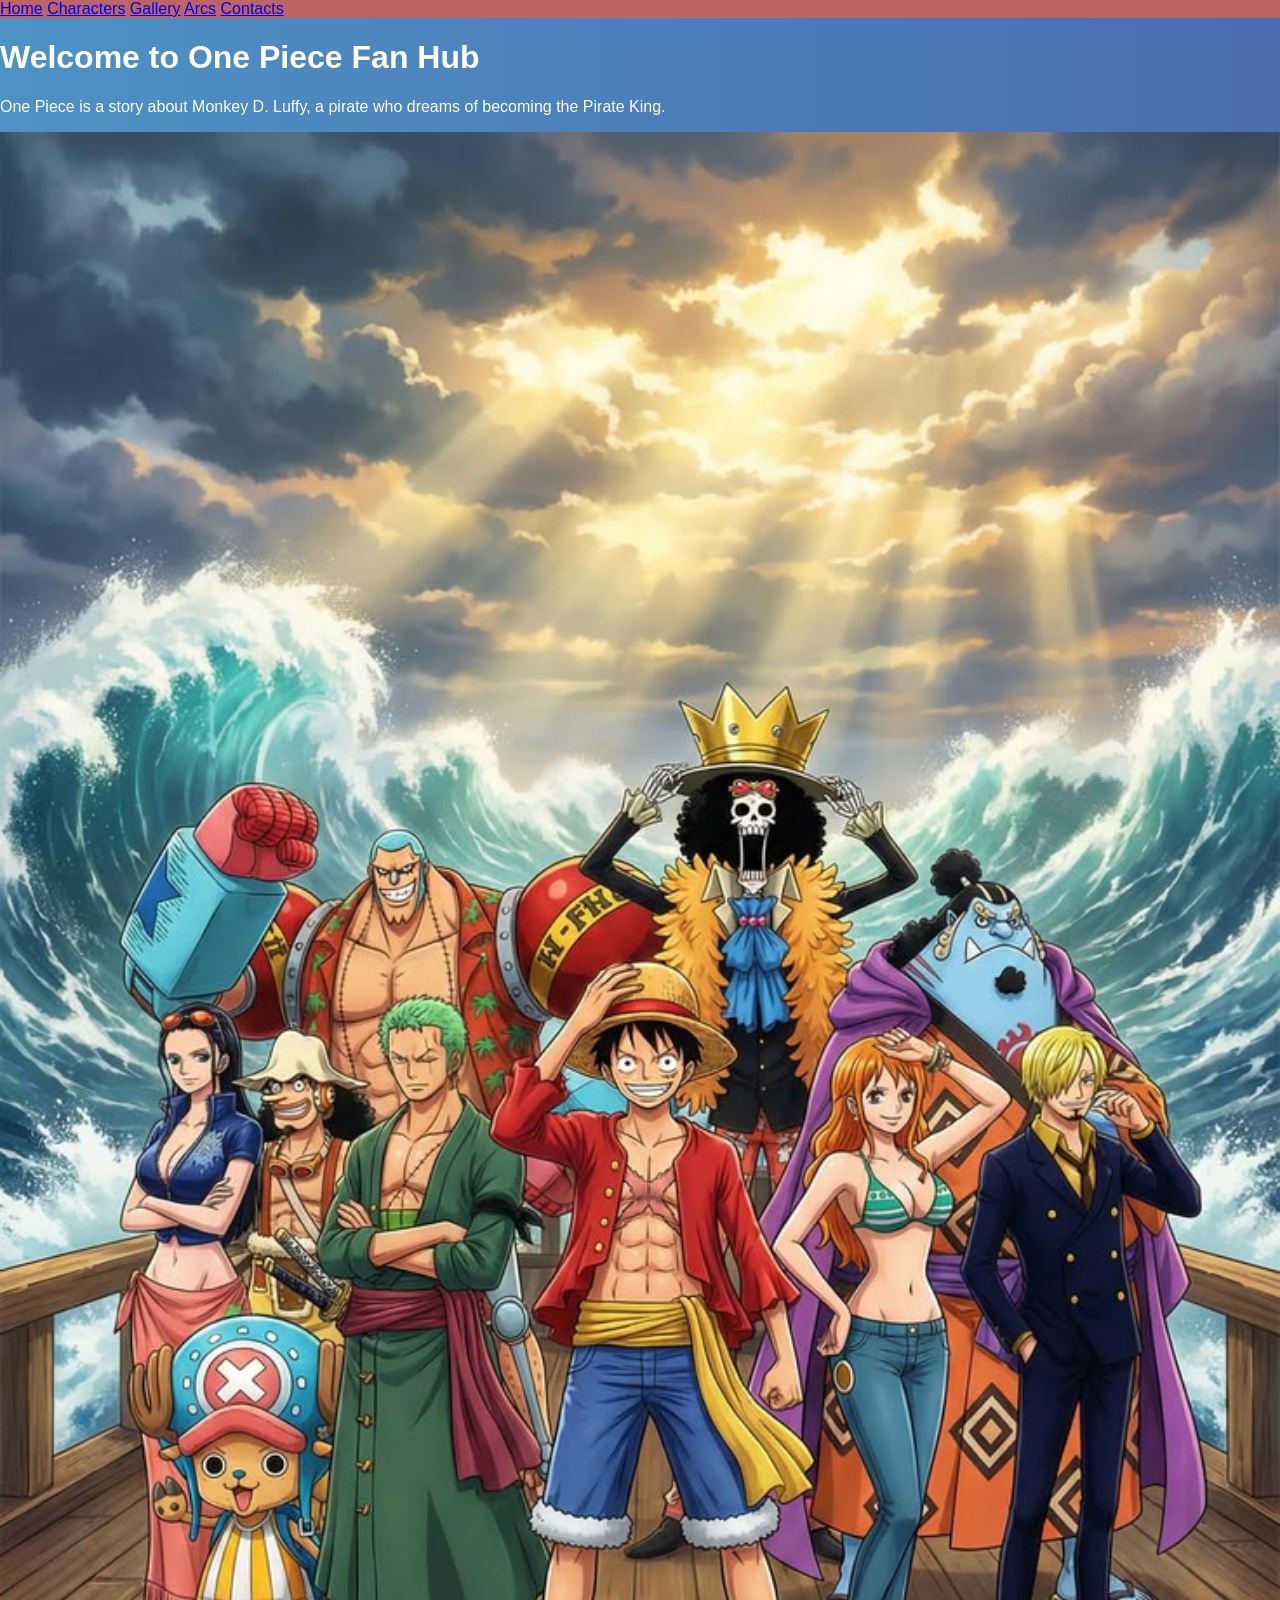
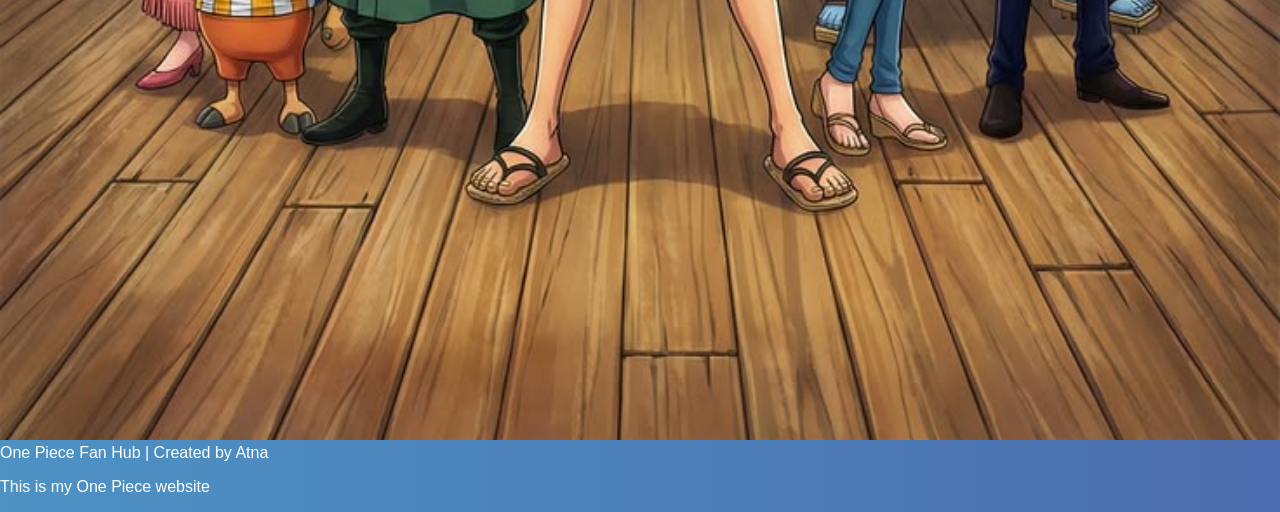
<file: index.html>
<!DOCTYPE html>
<html lang="en">
<head>
    <meta charset="UTF-8">
    <meta name="viewport" content="width=device-width, initial-scale=1.0">
    <title>One Piece Fan Hub</title>
</head>

  <link rel="stylesheet" href="style.css">

<body>
    <nav>
  <a href="index.html">Home</a>
  <a href="characters.html">Characters</a>
  <a href="gallery.html">Gallery</a>
  <a href="arcs.html">Arcs</a>
  <a href="contact.html">Contacts</a>
</nav>

<h1>Welcome to One Piece Fan Hub</h1>

<p>
One Piece is a story about Monkey D. Luffy, a pirate who dreams of becoming the Pirate King.
</p>

<img src="onepiece.jpg" width="100%" alt="StrawHats">

<footer>
  One Piece Fan Hub | Created by Atna
</footer>

<p>This is my One Piece website</p>

</body>
</html>
</file>
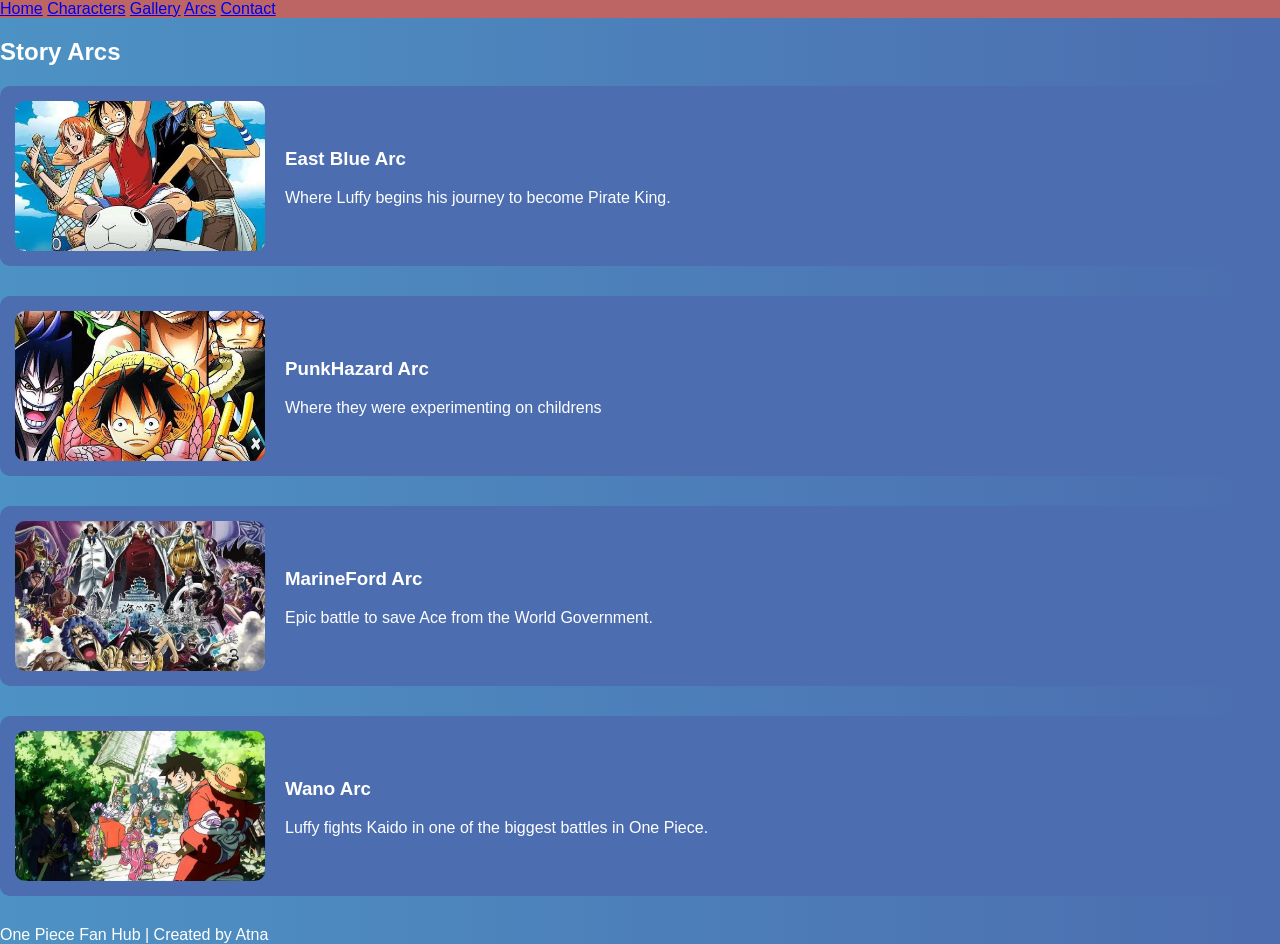
<file: arcs.html>
<!DOCTYPE html>
<html lang="en">
<head>
    <meta charset="UTF-8">
    <meta name="viewport" content="width=device-width, initial-scale=1.0">
    <title>One Piece Fan Hub</title>
</head>

<link rel="stylesheet" href="style.css">

<body>
    <nav>
  <a href="index.html">Home</a>
  <a href="characters.html">Characters</a>
  <a href="gallery.html">Gallery</a>
  <a href="arcs.html">Arcs</a>
  <a href="contact.html">Contact</a>
</nav>

<h2>Story Arcs</h2>

<div class="arc">

  <img src="eastblue.jpg" alt="East Blue Arc">

  <div class="arc-text">
    <h3>East Blue Arc</h3>
    <p>Where Luffy begins his journey to become Pirate King.</p>
  </div>

</div>


<div class="arc">

  <img src="punkHazard.jpg" alt="PunkHard Arc">

  <div class="arc-text">
    <h3>PunkHazard Arc</h3>
    <p>Where they were experimenting on childrens</p>
  </div>

</div>


<div class="arc">

  <img src="marineFord.jpg" alt="MarineFord Arc">

  <div class="arc-text">
    <h3>MarineFord Arc</h3>
    <p>Epic battle to save Ace from the World Government.</p>
  </div>

</div>


<div class="arc">

  <img src="wano.jpg" alt="Wano Arc">

  <div class="arc-text">
    <h3>Wano Arc</h3>
    <p>Luffy fights Kaido in one of the biggest battles in One Piece.</p>
  </div>

</div>

<footer>
  One Piece Fan Hub | Created by Atna
</footer>


</body>
</html>
</file>
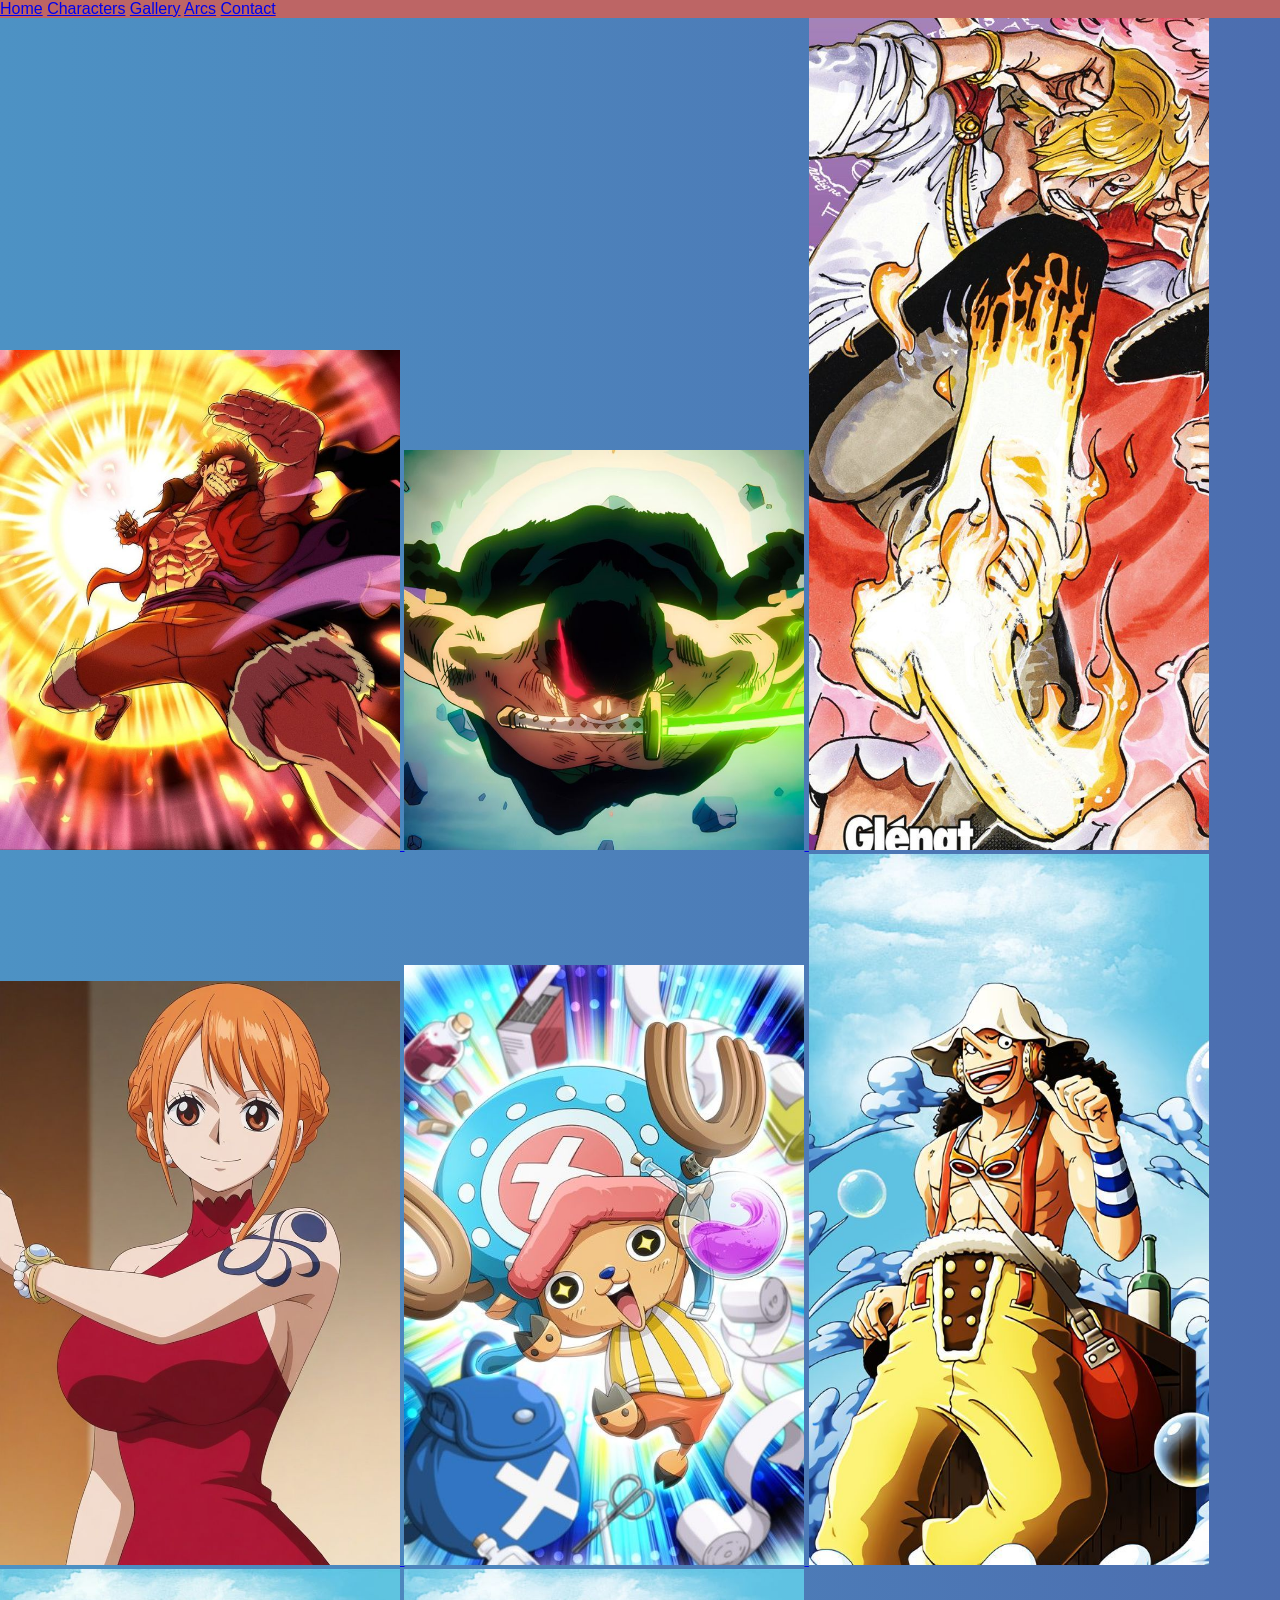
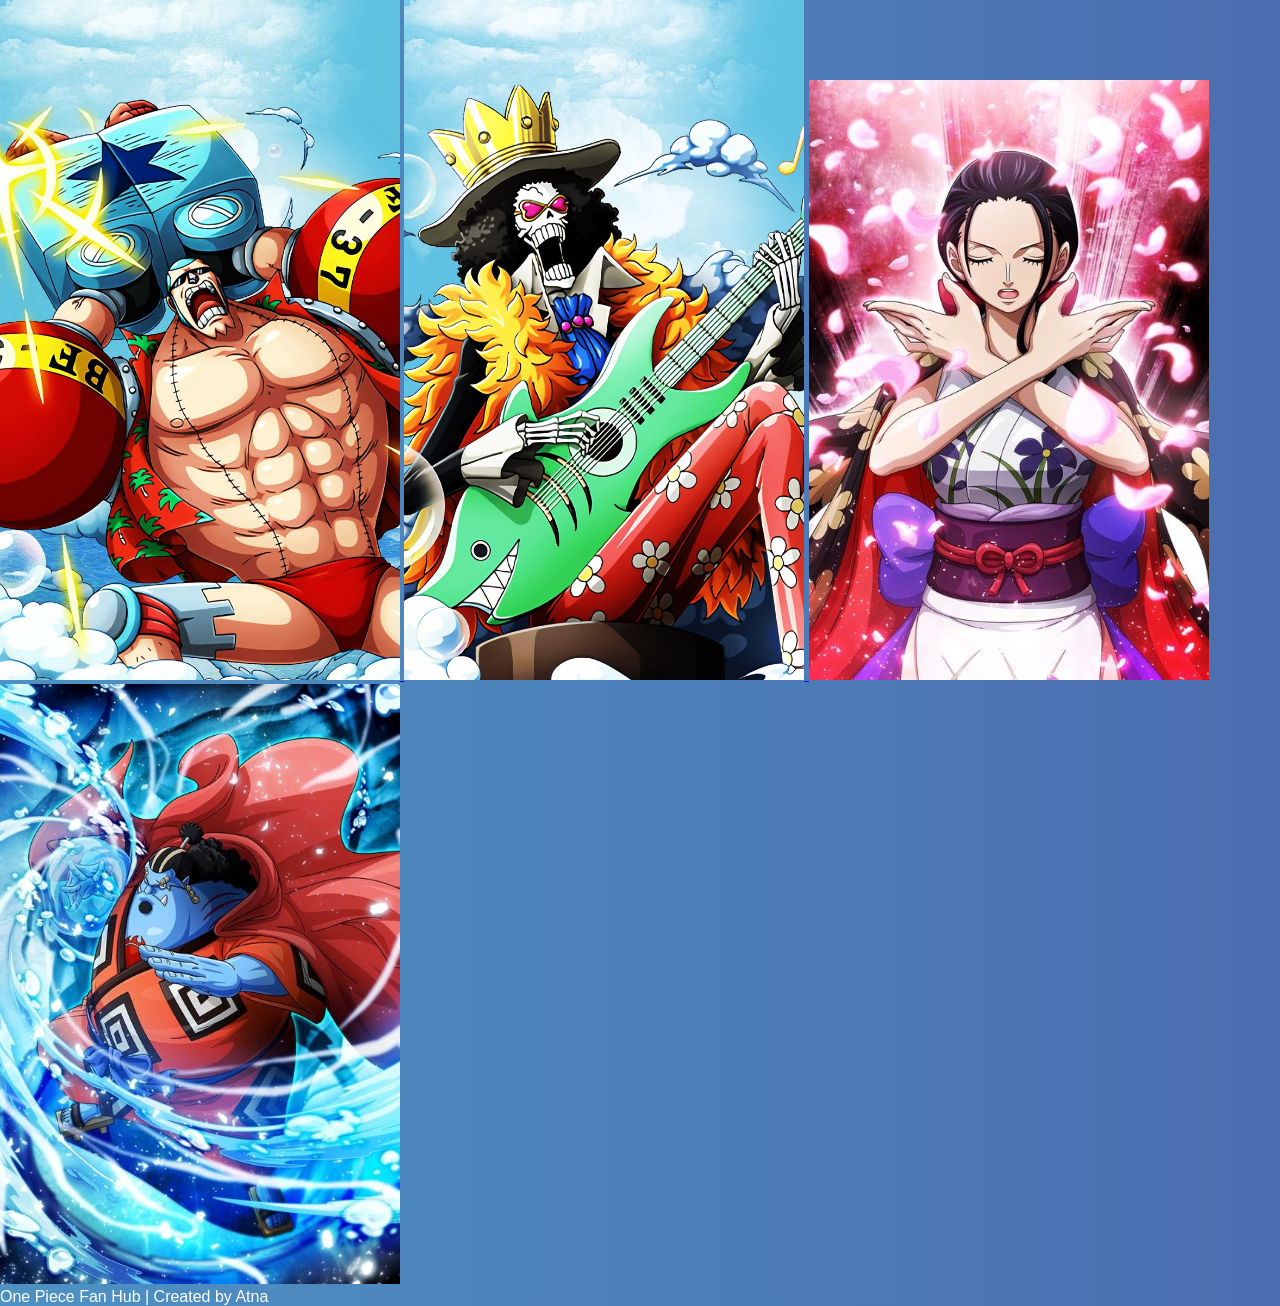
<file: gallery.html>
<!DOCTYPE html>
<html lang="en">
<head>
    <meta charset="UTF-8">
    <meta name="viewport" content="width=device-width, initial-scale=1.0">
    <title>One Piece Fan Hub</title>
</head>

<link rel="stylesheet" href="style.css">

<body>
    <nav>
  <a href="index.html">Home</a>
  <a href="characters.html">Characters</a>
  <a href="gallery.html">Gallery</a>
  <a href="arcs.html">Arcs</a>
  <a href="contact.html">Contact</a>
</nav>

<a href="luffy.jpg" target="_blank">
  <img src="luffy.jpg" width="400" alt="Luffy">
</a>

<a href="zoro.jpg" target="_blank">
  <img src="zoro.jpg" width="400" alt="Zoro">
</a>

<a href="sanji.jpg" target="_blank">
  <img src="sanji.jpg" width="400" alt="Sanji">
</a>

<a href="nami.jpg" target="_blank">
  <img src="nami.jpg" width="400" alt="Nami">
</a>

<a href="chopper.jpg" target="_blank">
  <img src="chopper.jpg" width="400" alt="Chopper">
</a>


<a href="ussop.jpg" target="_blank">
  <img src="ussop.jpg" width="400" alt="Ussop">
</a>


<a href="franky.jpg" target="_blank">
  <img src="franky.jpg" width="400" alt="Franky">
</a>


<a href="brook.jpg" target="_blank">
  <img src="brook.jpg" width="400" alt="Brook">
</a>


<a href="robin.jpg" target="_blank">
  <img src="robin.jpg" width="400" alt="Robin">
</a>


<a href="jimbei.jpg" target="_blank">
  <img src="jimbei.jpg" width="400" alt="Jimbei">
</a>

<footer>
  One Piece Fan Hub | Created by Atna
  
</footer>


</body>
</html>
</file>
<file: style.css>
body {
    background-color: #4d92c4;
}

nav {
    background: rgb(189, 101, 101);
}


.arc {
  display: flex;
  align-items: center;
  gap: 20px;
  margin-bottom: 30px;
  background: #4c6daf;
  padding: 15px;
  border-radius: 10px;
}

.arc img {
  width: 250px;
  height: 150px;
  object-fit: cover;
  border-radius: 10px;
}

.arc-text {
  flex: 1;
}

body {
  font-family: Arial, sans-serif;
  margin: 0;
  color: white;

  background: linear-gradient(to right, #4d92c4, #4c6daf);
}
</file>
